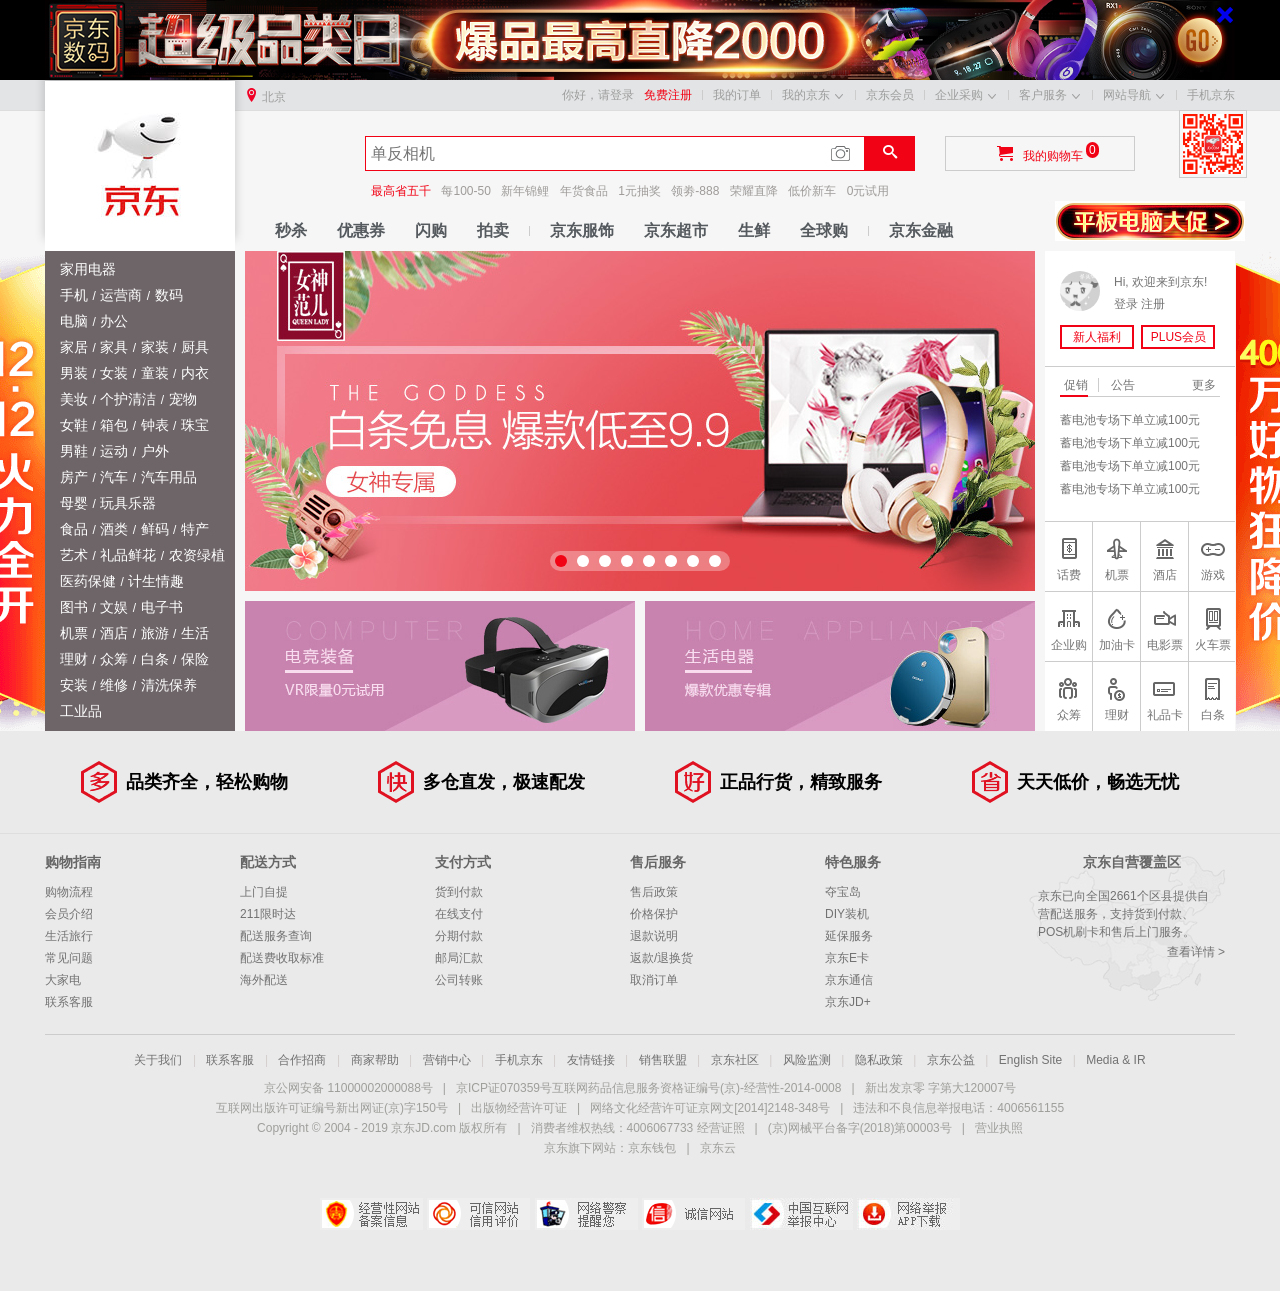
<file: index.html>
<!DOCTYPE html>
<html lang="en">
<head>
    <meta charset="UTF-8">
    <title>京东(JD.COM)-正品低价、品质保障、配送及时、轻松购物！</title>
    <meta name="description" content="京东JD.COM-专业的综合网上购物商城，为您提供正品低价的购物选择、优质便捷的服务体验。商品来自全球数十万品牌商家，囊括家电、手机、电脑、服装、居家、母婴、美妆、个护、食品、生鲜等丰富品类，满足各种购物需求。" />
    <meta name="Keywords" content="网上购物,网上商城,家电,手机,电脑,服装,居家,母婴,美妆,个护,食品,生鲜,京东" />
    <!-- 京东图标 -->
    <link rel="shortcut icon" href="favicon.ico">
    <!-- css初始化，针对浏览器 -->
    <link rel="stylesheet" href="css/normalize.css">
    <!-- 写公共样式，是对京东网页，头部和底部样式 -->
    <link rel="stylesheet" href="css/base.css">
    <!-- 京东首页的css 只写首页 独有的-->
    <link rel="stylesheet" href="css/index.css">
</head>
<body>
    <!-- 京东顶部开始 -->
    <div class="J_event">
        <a href="#" class="w">
            <i></i>
        </a>
    </div>
    <!-- 京东顶部结束 -->
    <!-- 快捷导航栏开始 -->
    <div class="shortcut">
        <div class="w">
            <ul class="fl">
                <li>
                    <i class="pos"></i>
                    北京
                </li>
            </ul>
            <ul class="fr">
                <li>
                    <a href="#">你好，请登录&nbsp;&nbsp;</a>
                    <a href="#" class="style-red">免费注册</a>
                </li>
                <li class="spacer"></li>
                <li>
                    <a href="#">我的订单</a>
                </li>
                <li class="spacer"></li>                
                <li class="dropdown">
                    <a href="#">我的京东</a>
                    <i></i>
                </li>
                <li class="spacer"></li>
                <li>
                    <a href="#">京东会员</a>
                </li>
                <li class="spacer"></li>
                <li class="dropdown">
                    <a href="#">企业采购</a>
                    <i></i>
                <li class="spacer"></li>
                </li>
                <li class="dropdown">
                    <a href="#">客户服务</a>
                    <i></i>
                </li>
                <li class="spacer"></li>
                <li class="dropdown">
                    <a href="#">网站导航</a>
                    <i></i>
                </li>
                <li class="spacer"></li>
                <li style="position: relative; z-index: 1;">
                    <a href="#">手机京东</a>
                    <div class="erweima">
                        <img src="images/mobile.png">
                    </div>
                </li>
            </ul>
        </div>
    </div>
    <!-- 快捷导航栏结束 -->
    <!-- header模块开始 -->
    <div class="header">
        <div class="w inner">
            <!-- logo部分 -->
            <div class="logo">
                <h1>
                    <a href="#" title="京东网">京东</a>
                </h1>
            </div>
            <!-- 搜索部分 -->
            <div class="search">
                <input type="search" placeholder="单反相机">
                <button>
                    <i></i>
                </button>
                <em></em>
            </div>
            <!-- 热词部分 -->
            <div class="hotwords">
                <a href="#" class="style-red">最高省五千</a>
                <a href="#">每100-50</a>
                <a href="#">新年锦鲤</a>
                <a href="#">年货食品</a>
                <a href="#">1元抽奖</a>
                <a href="#">领劵-888</a>
                <a href="#">荣耀直降</a>
                <a href="#">低价新车</a>
                <a href="#">0元试用</a>
            </div>
            <!-- 购物车部分 -->
            <div class="mycar">
                <i></i>
                <a href="#">我的购物车</a>
                <s>0</s>
            </div>
            <!-- 电脑部分 -->
            <div class="computer">
                <a href="#">
                    <img src="images/computer.jpg">
                </a>
            </div>
            <!-- 导航栏部分 -->
            <div class="navitems">
                <ul>
                    <li><a href="#">秒杀</a></li>
                    <li><a href="#">优惠券</a></li>
                    <li><a href="#">闪购</a></li>
                    <li><a href="#">拍卖</a></li>
                </ul>
                <div class="spacer"></div>
                <ul>
                    <li><a href="#">京东服饰</a></li>
                    <li><a href="#">京东超市</a></li>
                    <li><a href="#">生鲜</a></li>
                    <li><a href="#">全球购</a></li>
                </ul>
                <div class="spacer"></div>
                <ul>
                    <li><a href="#">京东金融</a></li>
                </ul>
            </div>
        </div>
    </div>
    <!-- header模块结束 -->
    <!-- main部分开始 -->
    <div class="jd">
        <div class="ad">
            <a href="#"></a>
        </div>
        <div class="w jd-inner">
            <div class="jd-col1" id="jd-col1">
                <ul>
                    <li><a href="#">家用电器</a></li>
                    <li>
                        <a href="#">手机</a>
                        <span>/</span>
                        <a href="#">运营商</a>
                        <span>/</span>
                        <a href="#">数码</a>
                    </li>
                    <li>
                        <a href="#">电脑</a>
                        <span>/</span>
                        <a href="#">办公</a>
                    </li>
                    <li>
                        <a href="#">家居</a>
                        <span>/</span>
                        <a href="#">家具</a>
                        <span>/</span>
                        <a href="#">家装</a>
                        <span>/</span>
                        <a href="#">厨具</a>
                    </li>
                    <li>
                        <a href="#">男装</a>
                        <span>/</span>
                        <a href="#">女装</a>
                        <span>/</span>
                        <a href="#">童装</a>
                        <span>/</span>
                        <a href="#">内衣</a>
                    </li>
                    <li>
                        <a href="#">美妆</a>
                        <span>/</span>
                        <a href="#">个护清洁</a>
                        <span>/</span>
                        <a href="#">宠物</a>
                    </li>
                    <li>
                        <a href="#">女鞋</a>
                        <span>/</span>
                        <a href="#">箱包</a>
                        <span>/</span>
                        <a href="#">钟表</a>
                        <span>/</span>
                        <a href="#">珠宝</a>
                    </li>
                    <li>
                        <a href="#">男鞋</a>
                        <span>/</span>
                        <a href="#">运动</a>
                        <span>/</span>
                        <a href="#">户外</a>
                    </li>
                    <li>
                        <a href="#">房产</a>
                        <span>/</span>
                        <a href="#">汽车</a>
                        <span>/</span>
                        <a href="#">汽车用品</a>
                    </li>
                    <li>
                        <a href="#">母婴</a>
                        <span>/</span>
                        <a href="#">玩具乐器</a>
                    </li>
                    <li>
                        <a href="#">食品</a>
                        <span>/</span>
                        <a href="#">酒类</a>
                        <span>/</span>
                        <a href="#">鲜码</a>
                        <span>/</span>
                        <a href="#">特产</a>
                    </li>
                    <li>
                        <a href="#">艺术</a>
                        <span>/</span>
                        <a href="#">礼品鲜花</a>
                        <span>/</span>
                        <a href="#">农资绿植</a>
                    </li>
                    <li>
                        <a href="#">医药保健</a>
                        <span>/</span>
                        <a href="#">计生情趣</a>
                    </li>
                    <li>
                        <a href="#">图书</a>
                        <span>/</span>
                        <a href="#">文娱</a>
                        <span>/</span>
                        <a href="#">电子书</a>
                    </li>
                    <li>
                        <a href="#">机票</a>
                        <span>/</span>
                        <a href="#">酒店</a>
                        <span>/</span>
                        <a href="#">旅游</a>
                        <span>/</span>
                        <a href="#">生活</a>
                    </li>
                    <li>
                        <a href="#">理财</a>
                        <span>/</span>
                        <a href="#">众筹</a>
                        <span>/</span>
                        <a href="#">白条</a>
                        <span>/</span>
                        <a href="#">保险</a>
                    </li>
                    <li>
                        <a href="#">安装</a>
                        <span>/</span>
                        <a href="#">维修</a>
                        <span>/</span>
                        <a href="#">清洗保养</a>
                    </li>
                    <li>
                        <a href="#">工业品</a>
                    </li>
                </ul>
                <div class="cate-pop" id="popCtn">
                    <div class="cate-part" id="cate-item1">
                        <img src="images/pic1.jpg" alt="">
                    </div>
                    <div class="cate-part" id="cate-item2"></div>
                    <div class="cate-part" id="cate-item3"></div>
                    <div class="cate-part" id="cate-item4"></div>
                    <div class="cate-part" id="cate-item5"></div>
                    <div class="cate-part" id="cate-item6"></div>
                    <div class="cate-part" id="cate-item7"></div>
                    <div class="cate-part" id="cate-item8"></div>
                    <div class="cate-part" id="cate-item9"></div>
                    <div class="cate-part" id="cate-item10"></div>
                    <div class="cate-part" id="cate-item11"></div>
                    <div class="cate-part" id="cate-item12"></div>
                    <div class="cate-part" id="cate-item13"></div>
                    <div class="cate-part" id="cate-item14"></div>
                    <div class="cate-part" id="cate-item15"></div>
                    <div class="cate-part" id="cate-item16"></div>
                    <div class="cate-part" id="cate-item17"></div>
                    <div class="cate-part" id="cate-item18"></div>
                </div>
            </div>
            <div class="jd-col2">
                <div class="jd-col2-hd" id="jd-col2-hd">
                    <div class="arr" id="arr">
                        <a href="#" class="arr-l" id="arr-l"></a>
                        <a href="#" class="arr-r" id="arr-r"></a>
                    </div>
                    <ul>
                        <li><a href=""><img src="images/banner.jpg" width="790" height="340"></a></li>
                        <li><a href=""><img src="images/banner2.jpg" width="790" height="340"></a></li>
                        <li><a href=""><img src="images/banner.jpg" width="790" height="340"></a></li>
                        <li><a href=""><img src="images/banner2.jpg" width="790" height="340"></a></li>
                        <li><a href=""><img src="images/banner.jpg" width="790" height="340"></a></li>
                        <li><a href=""><img src="images/banner2.jpg" width="790" height="340"></a></li>
                        <li><a href=""><img src="images/banner.jpg" width="790" height="340"></a></li>
                        <li><a href=""><img src="images/banner2.jpg" width="790" height="340"></a></li>
                    </ul>
                    <ol>
                    </ol>
                </div>
                <div class="jd-col2-bd">
                    <div>
                        <img src="images/pic1.jpg">
                    </div>
                    <div>
                        <img src="images/pic2.jpg">
                    </div>
                </div>
            </div>
            <div class="jd-col3">
                <div class="user">
                    <div class="user-info">
                        Hi, 欢迎来到京东! <br>
                        <a href="#">登录</a>
                        <a href="#">注册</a>
                        <a href="#" class="info-img">
                            <img src="images/no_login.jpg">
                        </a>
                    </div>
                    <div class="user-profit">
                        <a href="#">新人福利</a>
                        <a href="#">PLUS会员</a>
                    </div>
                </div>
                <div class="news">
                    <div class="tab-hd">
                        <a href="javascript:;" class="cuxiao">促销</a>
                        <a href="javascript:;">公告</a>
                        <a href="#" class="more">更多</a>
                        <div class="line"></div>
                    </div>
                    <div class="tab-bd">
                        <ul>
                            <li><a href="#">蓄电池专场下单立减100元</a></li>
                            <li><a href="#">蓄电池专场下单立减100元</a></li>
                            <li><a href="#">蓄电池专场下单立减100元</a></li>
                            <li><a href="#">蓄电池专场下单立减100元</a></li>
                        </ul>
                    </div>
                </div>
                <div class="jd-service">
                    <ul>
                        <li>
                            <a href="#">
                                <i  class="huafei"></i>
                                <p>话费</p>
                            </a>
                        </li>
                        <li>
                            <a href="#">
                                <i class="jipiao"></i>
                                <p>机票</p>
                            </a>
                        </li>
                        <li>
                            <a href="#">
                                <i class="jiudian"></i>
                                <p>酒店</p>
                            </a>
                        </li>
                        <li>
                            <a href="#">
                                <i class="youxi"></i>
                                <p>游戏</p>
                            </a>
                        </li>
                        <li>
                            <a href="#">
                                <i class="qiyegou"></i>
                                <p>企业购</p>
                            </a>
                        </li>
                        <li>
                            <a href="#">
                                <i class="jiayouka"></i>
                                <p>加油卡</p>
                            </a>
                        </li>
                        <li>
                            <a href="#">
                                <i class="dianyingpiao"></i>
                                <p>电影票</p>
                            </a>
                        </li>
                        <li>
                            <a href="#">
                                <i class="huochepiao"></i>
                                <p>火车票</p>
                            </a>
                        </li>
                        <li>
                            <a href="#">
                                <i class="zongchou"></i>
                                <p>众筹</p>
                            </a>
                        </li>
                        <li>
                            <a href="#">
                                <i class="licai"></i>
                                <p>理财</p>
                            </a>
                        </li>
                        <li>
                            <a href="#">
                                <i class="lipingka"></i>
                                <p>礼品卡</p>
                            </a>
                        </li>
                        <li>
                            <a href="#">
                                <i class="baitiao"></i>
                                <p>白条</p>
                            </a>
                        </li>
                    </ul>
                </div>
            </div>
        </div>
    </div>
    <!-- main部分结束 -->
    <!-- 京东底部开始 -->
    <div class="footer">
        <!-- 多快好省 -->
        <div class="footer-service">
            <div class="w footer-service-inner">
                <ul class="clearfix">
                    <li>
                        <div class="service-unit">
                            <h5>多</h5>
                            <p>品类齐全，轻松购物</p>
                        </div>
                    </li>
                    <li>
                        <div class="service-unit">
                            <h5 class="kuai">快</h5>
                            <p>多仓直发，极速配发</p>
                        </div>
                    </li>
                    <li>
                        <div class="service-unit">
                            <h5 class="hao">好</h5>
                            <p>正品行货，精致服务</p>
                        </div>
                    </li>
                    <li>
                        <div class="service-unit">
                            <h5 class="sheng">省</h5>
                            <p>天天低价，畅选无忧</p>
                        </div>
                    </li>
                </ul>
            </div>
        </div>
        <!-- 帮助模块 -->
        <div class="w help">
            <dl>
                <dt>购物指南</dt>
                <dd><a href="#">购物流程</a></dd>
                <dd><a href="#">会员介绍</a></dd>
                <dd><a href="#">生活旅行</a></dd>
                <dd><a href="#">常见问题</a></dd>
                <dd><a href="#">大家电</a></dd>
                <dd><a href="#">联系客服</a></dd>
            </dl>
            <dl>
                <dt>配送方式</dt>
                <dd><a href="#">上门自提</a></dd>
                <dd><a href="#">211限时达</a></dd>
                <dd><a href="#">配送服务查询</a></dd>
                <dd><a href="#">配送费收取标准</a></dd>
                <dd><a href="#">海外配送</a></dd>
            </dl>
            <dl>
                <dt>支付方式</dt>
                <dd><a href="#">货到付款</a></dd>
                <dd><a href="#">在线支付</a></dd>
                <dd><a href="#">分期付款</a></dd>
                <dd><a href="#">邮局汇款</a></dd>
                <dd><a href="#">公司转账</a></dd>
            </dl>
            <dl>
                <dt>售后服务</dt>
                <dd><a href="#">售后政策</a></dd>
                <dd><a href="#">价格保护</a></dd>
                <dd><a href="#">退款说明</a></dd>
                <dd><a href="#">返款/退换货</a></dd>
                <dd><a href="#">取消订单</a></dd>
            </dl>
            <dl>
                <dt>特色服务</dt>
                <dd><a href="#">夺宝岛</a></dd>
                <dd><a href="#">DIY装机</a></dd>
                <dd><a href="#">延保服务</a></dd>
                <dd><a href="#">京东E卡</a></dd>
                <dd><a href="#">京东通信</a></dd>
                <dd><a href="#">京东JD+</a></dd>
            </dl>
            <dl class="cover">
                <dt>京东自营覆盖区</dt>
                <dd class="info">京东已向全国2661个区县提供自营配送服务，支持货到付款、POS机刷卡和售后上门服务。</dd>
                <dd class="more"><a href="#">查看详情 ></a></dd>
            </dl>
        </div>
        <!-- 版权模块 -->
        <div class="w copyright">
            <div class="links">
                <a href="#">关于我们</a>
                <span>|</span>
                <a href="#">联系客服</a>
                <span>|</span>
                <a href="#">合作招商</a>
                <span>|</span>
                <a href="#">商家帮助</a>
                <span>|</span>
                <a href="#">营销中心</a>
                <span>|</span>
                <a href="#">手机京东</a>
                <span>|</span>
                <a href="#">友情链接</a>
                <span>|</span>
                <a href="#">销售联盟</a>
                <span>|</span>
                <a href="#">京东社区</a>
                <span>|</span>
                <a href="#">风险监测</a>
                <span>|</span>
                <a href="#">隐私政策</a>
                <span>|</span>
                <a href="#">京东公益</a>
                <span>|</span>
                <a href="#">English Site</a>
                <span>|</span>
                <a href="#">Media & IR</a>
            </div>
            <div class="c-info">
                <p><a href="#">京公网安备 11000002000088号<em>|</em></a>京ICP证070359号<a href="#">互联网药品信息服务资格证编号(京)-经营性-2014-0008</a><em>|</em>新出发京零 字第大120007号</p>
                <p>互联网出版许可证编号新出网证(京)字150号<em>|</em><a href="#">出版物经营许可证</a><em>|</em><a href="#">网络文化经营许可证京网文[2014]2148-348号</a><em>|</em>违法和不良信息举报电话：4006561155</p>
                <p>Copyright © 2004 - 2019  京东JD.com 版权所有<em>|</em>消费者维权热线：4006067733  <a href="#">经营证照</a><em>|</em>(京)网械平台备字(2018)第00003号<em>|</em><a href="#">营业执照</a></p>
                <p>京东旗下网站：<a href="#">京东钱包</a><em>|</em><a href="#">京东云</a></p>
            </div>
            <div class="tupian">
                <a href="#"></a>
                <a href="#" class="kexin"></a>
                <a href="#" class="jincha"></a>
                <a href="#" class="chengxin"></a>
                <a href="#" class="jubao"></a>
                <a href="#" class="app"></a>
            </div>
        </div>
    </div>
    <!--&lt;!&ndash; 京东底部结束 &ndash;&gt;-->
    <script src="js/common.js"></script>
    <script src="js/jd-col1.js"></script>
    <script src="js/jd-col2-hd.js"></script>
</body>
</html>
</file>
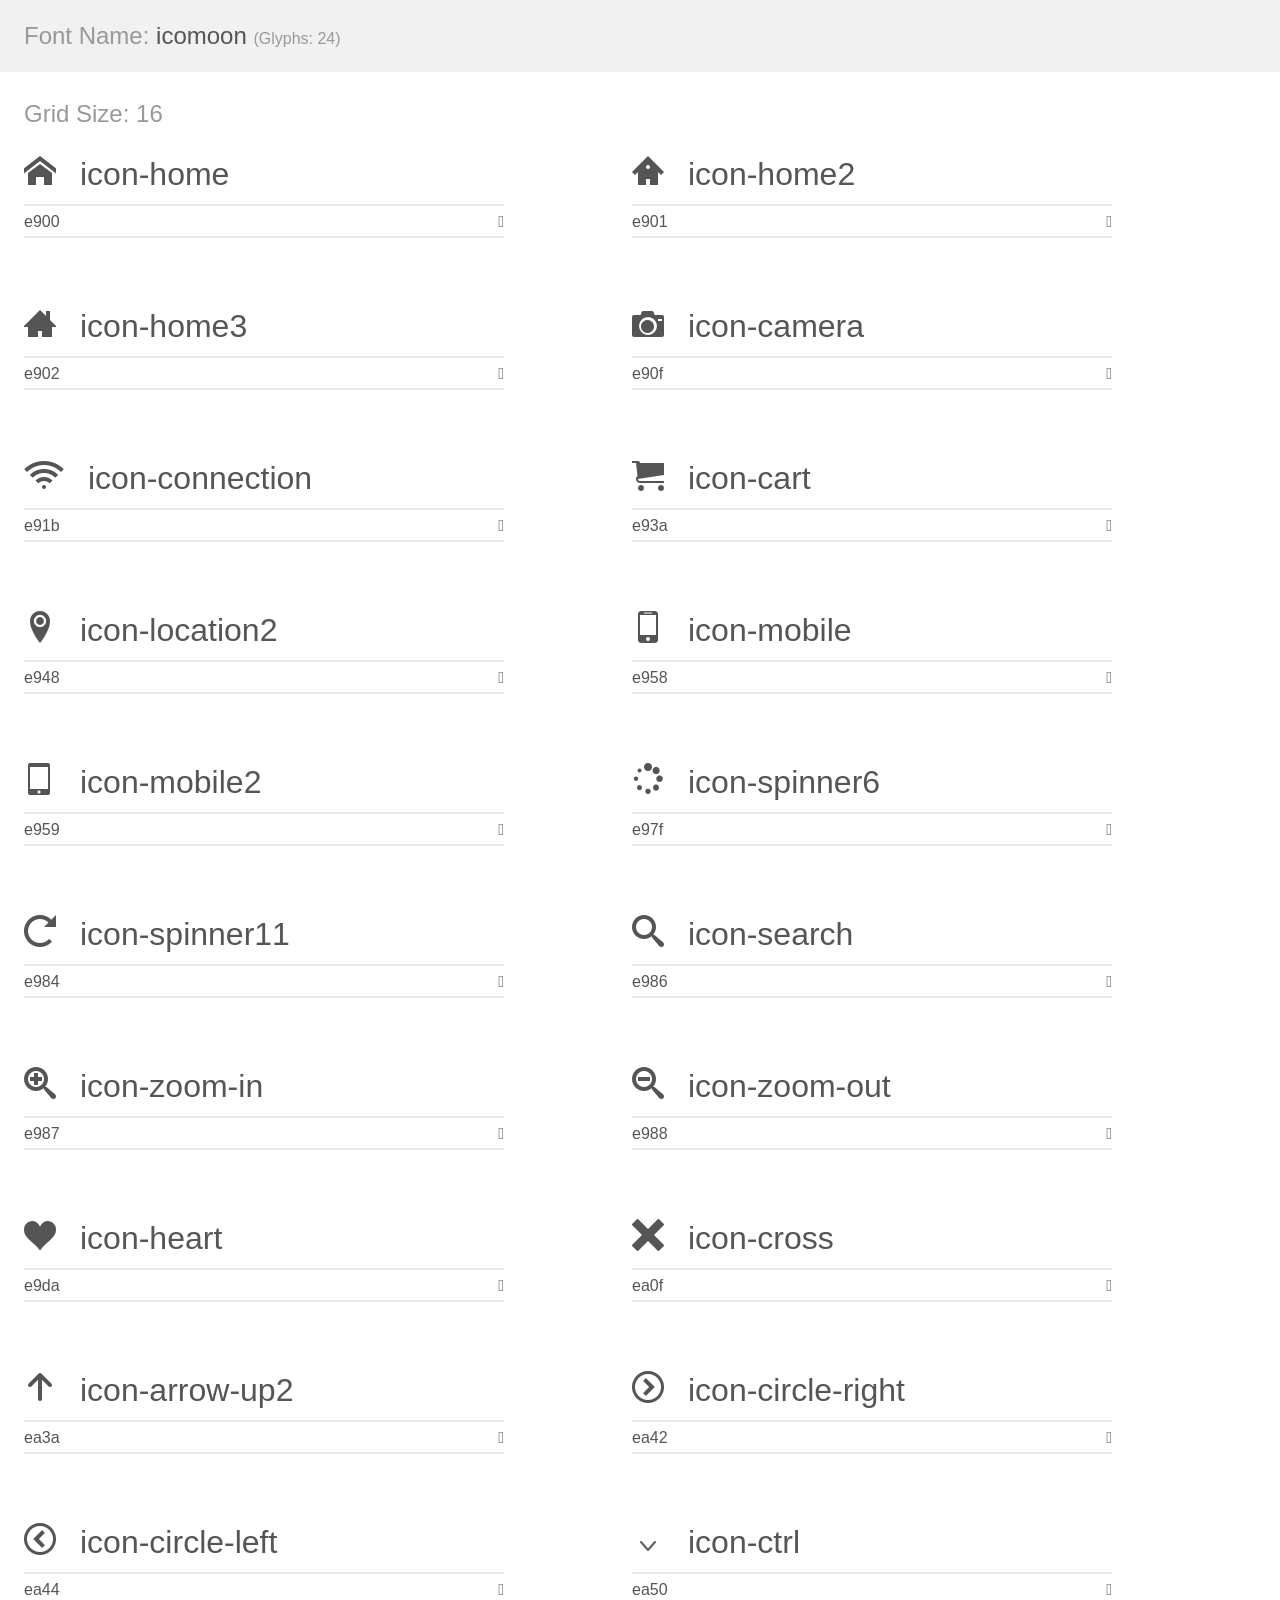
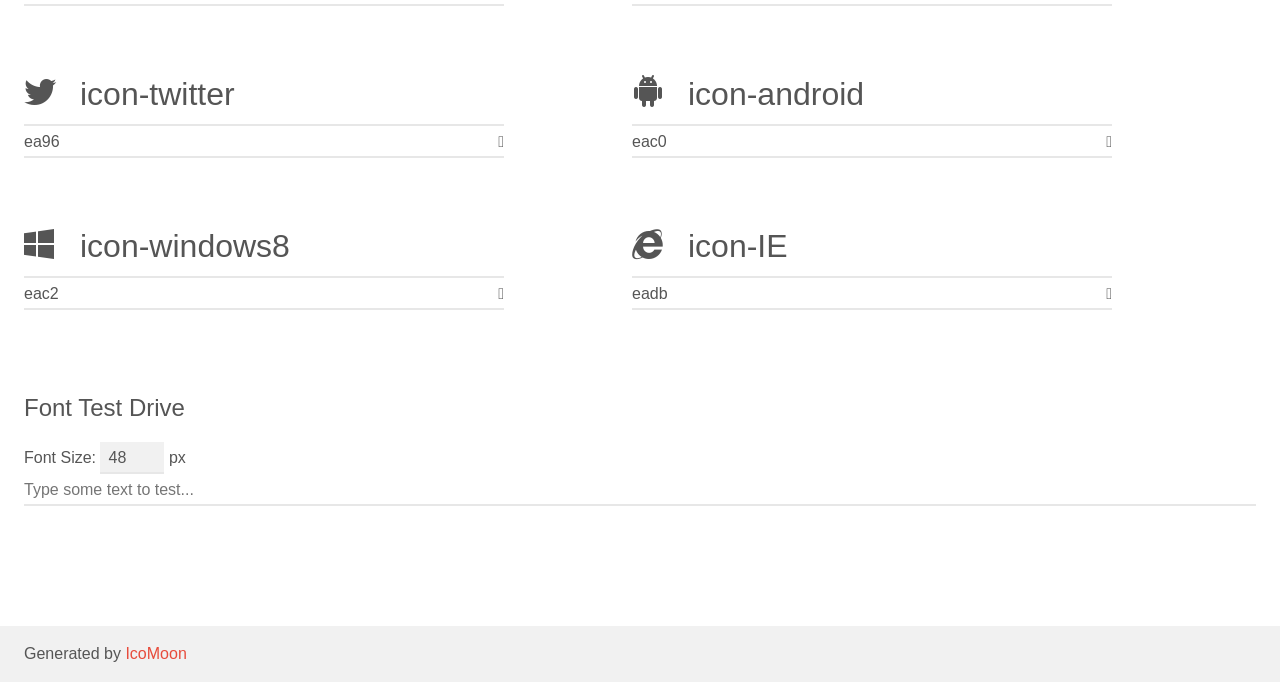
<file: icomoon/demo.html>
<!doctype html>
<html>
<head>
    <meta charset="utf-8">
    <title>IcoMoon Demo</title>
    <meta name="description" content="An Icon Font Generated By IcoMoon.io">
    <meta name="viewport" content="width=device-width, initial-scale=1">
    <link rel="stylesheet" href="demo-files/demo.css">
    <link rel="stylesheet" href="style.css"></head>
<body>
    <div class="bgc1 clearfix">
        <h1 class="mhmm mvm"><span class="fgc1">Font Name:</span> icomoon <small class="fgc1">(Glyphs:&nbsp;24)</small></h1>
    </div>
    <div class="clearfix mhl ptl">
        <h1 class="mvm mtn fgc1">Grid Size: 16</h1>
        <div class="glyph fs1">
            <div class="clearfix bshadow0 pbs">
                <span class="icon-home">
                
                </span>
                <span class="mls"> icon-home</span>
            </div>
            <fieldset class="fs0 size1of1 clearfix hidden-false">
                <input type="text" readonly value="e900" class="unit size1of2" />
                <input type="text" maxlength="1" readonly value="&#xe900;" class="unitRight size1of2 talign-right" />
            </fieldset>
            <div class="fs0 bshadow0 clearfix hidden-true">
                <span class="unit pvs fgc1">liga: </span>
                <input type="text" readonly value="home, house" class="liga unitRight" />
            </div>
        </div>
        <div class="glyph fs1">
            <div class="clearfix bshadow0 pbs">
                <span class="icon-home2">
                
                </span>
                <span class="mls"> icon-home2</span>
            </div>
            <fieldset class="fs0 size1of1 clearfix hidden-false">
                <input type="text" readonly value="e901" class="unit size1of2" />
                <input type="text" maxlength="1" readonly value="&#xe901;" class="unitRight size1of2 talign-right" />
            </fieldset>
            <div class="fs0 bshadow0 clearfix hidden-true">
                <span class="unit pvs fgc1">liga: </span>
                <input type="text" readonly value="home2, house2" class="liga unitRight" />
            </div>
        </div>
        <div class="glyph fs1">
            <div class="clearfix bshadow0 pbs">
                <span class="icon-home3">
                
                </span>
                <span class="mls"> icon-home3</span>
            </div>
            <fieldset class="fs0 size1of1 clearfix hidden-false">
                <input type="text" readonly value="e902" class="unit size1of2" />
                <input type="text" maxlength="1" readonly value="&#xe902;" class="unitRight size1of2 talign-right" />
            </fieldset>
            <div class="fs0 bshadow0 clearfix hidden-true">
                <span class="unit pvs fgc1">liga: </span>
                <input type="text" readonly value="home3, house3" class="liga unitRight" />
            </div>
        </div>
        <div class="glyph fs1">
            <div class="clearfix bshadow0 pbs">
                <span class="icon-camera">
                
                </span>
                <span class="mls"> icon-camera</span>
            </div>
            <fieldset class="fs0 size1of1 clearfix hidden-false">
                <input type="text" readonly value="e90f" class="unit size1of2" />
                <input type="text" maxlength="1" readonly value="&#xe90f;" class="unitRight size1of2 talign-right" />
            </fieldset>
            <div class="fs0 bshadow0 clearfix hidden-true">
                <span class="unit pvs fgc1">liga: </span>
                <input type="text" readonly value="camera, photo" class="liga unitRight" />
            </div>
        </div>
        <div class="glyph fs1">
            <div class="clearfix bshadow0 pbs">
                <span class="icon-connection">
                
                </span>
                <span class="mls"> icon-connection</span>
            </div>
            <fieldset class="fs0 size1of1 clearfix hidden-false">
                <input type="text" readonly value="e91b" class="unit size1of2" />
                <input type="text" maxlength="1" readonly value="&#xe91b;" class="unitRight size1of2 talign-right" />
            </fieldset>
            <div class="fs0 bshadow0 clearfix hidden-true">
                <span class="unit pvs fgc1">liga: </span>
                <input type="text" readonly value="connection, wifi" class="liga unitRight" />
            </div>
        </div>
        <div class="glyph fs1">
            <div class="clearfix bshadow0 pbs">
                <span class="icon-cart">
                
                </span>
                <span class="mls"> icon-cart</span>
            </div>
            <fieldset class="fs0 size1of1 clearfix hidden-false">
                <input type="text" readonly value="e93a" class="unit size1of2" />
                <input type="text" maxlength="1" readonly value="&#xe93a;" class="unitRight size1of2 talign-right" />
            </fieldset>
            <div class="fs0 bshadow0 clearfix hidden-true">
                <span class="unit pvs fgc1">liga: </span>
                <input type="text" readonly value="cart, purchase" class="liga unitRight" />
            </div>
        </div>
        <div class="glyph fs1">
            <div class="clearfix bshadow0 pbs">
                <span class="icon-location2">
                
                </span>
                <span class="mls"> icon-location2</span>
            </div>
            <fieldset class="fs0 size1of1 clearfix hidden-false">
                <input type="text" readonly value="e948" class="unit size1of2" />
                <input type="text" maxlength="1" readonly value="&#xe948;" class="unitRight size1of2 talign-right" />
            </fieldset>
            <div class="fs0 bshadow0 clearfix hidden-true">
                <span class="unit pvs fgc1">liga: </span>
                <input type="text" readonly value="location2, map-marker2" class="liga unitRight" />
            </div>
        </div>
        <div class="glyph fs1">
            <div class="clearfix bshadow0 pbs">
                <span class="icon-mobile">
                
                </span>
                <span class="mls"> icon-mobile</span>
            </div>
            <fieldset class="fs0 size1of1 clearfix hidden-false">
                <input type="text" readonly value="e958" class="unit size1of2" />
                <input type="text" maxlength="1" readonly value="&#xe958;" class="unitRight size1of2 talign-right" />
            </fieldset>
            <div class="fs0 bshadow0 clearfix hidden-true">
                <span class="unit pvs fgc1">liga: </span>
                <input type="text" readonly value="mobile, cell-phone" class="liga unitRight" />
            </div>
        </div>
        <div class="glyph fs1">
            <div class="clearfix bshadow0 pbs">
                <span class="icon-mobile2">
                
                </span>
                <span class="mls"> icon-mobile2</span>
            </div>
            <fieldset class="fs0 size1of1 clearfix hidden-false">
                <input type="text" readonly value="e959" class="unit size1of2" />
                <input type="text" maxlength="1" readonly value="&#xe959;" class="unitRight size1of2 talign-right" />
            </fieldset>
            <div class="fs0 bshadow0 clearfix hidden-true">
                <span class="unit pvs fgc1">liga: </span>
                <input type="text" readonly value="mobile2, cell-phone2" class="liga unitRight" />
            </div>
        </div>
        <div class="glyph fs1">
            <div class="clearfix bshadow0 pbs">
                <span class="icon-spinner6">
                
                </span>
                <span class="mls"> icon-spinner6</span>
            </div>
            <fieldset class="fs0 size1of1 clearfix hidden-false">
                <input type="text" readonly value="e97f" class="unit size1of2" />
                <input type="text" maxlength="1" readonly value="&#xe97f;" class="unitRight size1of2 talign-right" />
            </fieldset>
            <div class="fs0 bshadow0 clearfix hidden-true">
                <span class="unit pvs fgc1">liga: </span>
                <input type="text" readonly value="spinner6, loading7" class="liga unitRight" />
            </div>
        </div>
        <div class="glyph fs1">
            <div class="clearfix bshadow0 pbs">
                <span class="icon-spinner11">
                
                </span>
                <span class="mls"> icon-spinner11</span>
            </div>
            <fieldset class="fs0 size1of1 clearfix hidden-false">
                <input type="text" readonly value="e984" class="unit size1of2" />
                <input type="text" maxlength="1" readonly value="&#xe984;" class="unitRight size1of2 talign-right" />
            </fieldset>
            <div class="fs0 bshadow0 clearfix hidden-true">
                <span class="unit pvs fgc1">liga: </span>
                <input type="text" readonly value="spinner11, loading12" class="liga unitRight" />
            </div>
        </div>
        <div class="glyph fs1">
            <div class="clearfix bshadow0 pbs">
                <span class="icon-search">
                
                </span>
                <span class="mls"> icon-search</span>
            </div>
            <fieldset class="fs0 size1of1 clearfix hidden-false">
                <input type="text" readonly value="e986" class="unit size1of2" />
                <input type="text" maxlength="1" readonly value="&#xe986;" class="unitRight size1of2 talign-right" />
            </fieldset>
            <div class="fs0 bshadow0 clearfix hidden-true">
                <span class="unit pvs fgc1">liga: </span>
                <input type="text" readonly value="search, magnifier" class="liga unitRight" />
            </div>
        </div>
        <div class="glyph fs1">
            <div class="clearfix bshadow0 pbs">
                <span class="icon-zoom-in">
                
                </span>
                <span class="mls"> icon-zoom-in</span>
            </div>
            <fieldset class="fs0 size1of1 clearfix hidden-false">
                <input type="text" readonly value="e987" class="unit size1of2" />
                <input type="text" maxlength="1" readonly value="&#xe987;" class="unitRight size1of2 talign-right" />
            </fieldset>
            <div class="fs0 bshadow0 clearfix hidden-true">
                <span class="unit pvs fgc1">liga: </span>
                <input type="text" readonly value="zoom-in, magnifier2" class="liga unitRight" />
            </div>
        </div>
        <div class="glyph fs1">
            <div class="clearfix bshadow0 pbs">
                <span class="icon-zoom-out">
                
                </span>
                <span class="mls"> icon-zoom-out</span>
            </div>
            <fieldset class="fs0 size1of1 clearfix hidden-false">
                <input type="text" readonly value="e988" class="unit size1of2" />
                <input type="text" maxlength="1" readonly value="&#xe988;" class="unitRight size1of2 talign-right" />
            </fieldset>
            <div class="fs0 bshadow0 clearfix hidden-true">
                <span class="unit pvs fgc1">liga: </span>
                <input type="text" readonly value="zoom-out, magnifier3" class="liga unitRight" />
            </div>
        </div>
        <div class="glyph fs1">
            <div class="clearfix bshadow0 pbs">
                <span class="icon-heart">
                
                </span>
                <span class="mls"> icon-heart</span>
            </div>
            <fieldset class="fs0 size1of1 clearfix hidden-false">
                <input type="text" readonly value="e9da" class="unit size1of2" />
                <input type="text" maxlength="1" readonly value="&#xe9da;" class="unitRight size1of2 talign-right" />
            </fieldset>
            <div class="fs0 bshadow0 clearfix hidden-true">
                <span class="unit pvs fgc1">liga: </span>
                <input type="text" readonly value="heart, like" class="liga unitRight" />
            </div>
        </div>
        <div class="glyph fs1">
            <div class="clearfix bshadow0 pbs">
                <span class="icon-cross">
                
                </span>
                <span class="mls"> icon-cross</span>
            </div>
            <fieldset class="fs0 size1of1 clearfix hidden-false">
                <input type="text" readonly value="ea0f" class="unit size1of2" />
                <input type="text" maxlength="1" readonly value="&#xea0f;" class="unitRight size1of2 talign-right" />
            </fieldset>
            <div class="fs0 bshadow0 clearfix hidden-true">
                <span class="unit pvs fgc1">liga: </span>
                <input type="text" readonly value="cross, cancel" class="liga unitRight" />
            </div>
        </div>
        <div class="glyph fs1">
            <div class="clearfix bshadow0 pbs">
                <span class="icon-arrow-up2">
                
                </span>
                <span class="mls"> icon-arrow-up2</span>
            </div>
            <fieldset class="fs0 size1of1 clearfix hidden-false">
                <input type="text" readonly value="ea3a" class="unit size1of2" />
                <input type="text" maxlength="1" readonly value="&#xea3a;" class="unitRight size1of2 talign-right" />
            </fieldset>
            <div class="fs0 bshadow0 clearfix hidden-true">
                <span class="unit pvs fgc1">liga: </span>
                <input type="text" readonly value="arrow-up2, up2" class="liga unitRight" />
            </div>
        </div>
        <div class="glyph fs1">
            <div class="clearfix bshadow0 pbs">
                <span class="icon-circle-right">
                
                </span>
                <span class="mls"> icon-circle-right</span>
            </div>
            <fieldset class="fs0 size1of1 clearfix hidden-false">
                <input type="text" readonly value="ea42" class="unit size1of2" />
                <input type="text" maxlength="1" readonly value="&#xea42;" class="unitRight size1of2 talign-right" />
            </fieldset>
            <div class="fs0 bshadow0 clearfix hidden-true">
                <span class="unit pvs fgc1">liga: </span>
                <input type="text" readonly value="circle-right, right5" class="liga unitRight" />
            </div>
        </div>
        <div class="glyph fs1">
            <div class="clearfix bshadow0 pbs">
                <span class="icon-circle-left">
                
                </span>
                <span class="mls"> icon-circle-left</span>
            </div>
            <fieldset class="fs0 size1of1 clearfix hidden-false">
                <input type="text" readonly value="ea44" class="unit size1of2" />
                <input type="text" maxlength="1" readonly value="&#xea44;" class="unitRight size1of2 talign-right" />
            </fieldset>
            <div class="fs0 bshadow0 clearfix hidden-true">
                <span class="unit pvs fgc1">liga: </span>
                <input type="text" readonly value="circle-left, left5" class="liga unitRight" />
            </div>
        </div>
        <div class="glyph fs1">
            <div class="clearfix bshadow0 pbs">
                <span class="icon-ctrl">
                
                </span>
                <span class="mls"> icon-ctrl</span>
            </div>
            <fieldset class="fs0 size1of1 clearfix hidden-false">
                <input type="text" readonly value="ea50" class="unit size1of2" />
                <input type="text" maxlength="1" readonly value="&#xea50;" class="unitRight size1of2 talign-right" />
            </fieldset>
            <div class="fs0 bshadow0 clearfix hidden-true">
                <span class="unit pvs fgc1">liga: </span>
                <input type="text" readonly value="ctrl, control" class="liga unitRight" />
            </div>
        </div>
        <div class="glyph fs1">
            <div class="clearfix bshadow0 pbs">
                <span class="icon-twitter">
                
                </span>
                <span class="mls"> icon-twitter</span>
            </div>
            <fieldset class="fs0 size1of1 clearfix hidden-false">
                <input type="text" readonly value="ea96" class="unit size1of2" />
                <input type="text" maxlength="1" readonly value="&#xea96;" class="unitRight size1of2 talign-right" />
            </fieldset>
            <div class="fs0 bshadow0 clearfix hidden-true">
                <span class="unit pvs fgc1">liga: </span>
                <input type="text" readonly value="twitter, brand16" class="liga unitRight" />
            </div>
        </div>
        <div class="glyph fs1">
            <div class="clearfix bshadow0 pbs">
                <span class="icon-android">
                
                </span>
                <span class="mls"> icon-android</span>
            </div>
            <fieldset class="fs0 size1of1 clearfix hidden-false">
                <input type="text" readonly value="eac0" class="unit size1of2" />
                <input type="text" maxlength="1" readonly value="&#xeac0;" class="unitRight size1of2 talign-right" />
            </fieldset>
            <div class="fs0 bshadow0 clearfix hidden-true">
                <span class="unit pvs fgc1">liga: </span>
                <input type="text" readonly value="android, brand55" class="liga unitRight" />
            </div>
        </div>
        <div class="glyph fs1">
            <div class="clearfix bshadow0 pbs">
                <span class="icon-windows8">
                
                </span>
                <span class="mls"> icon-windows8</span>
            </div>
            <fieldset class="fs0 size1of1 clearfix hidden-false">
                <input type="text" readonly value="eac2" class="unit size1of2" />
                <input type="text" maxlength="1" readonly value="&#xeac2;" class="unitRight size1of2 talign-right" />
            </fieldset>
            <div class="fs0 bshadow0 clearfix hidden-true">
                <span class="unit pvs fgc1">liga: </span>
                <input type="text" readonly value="windows8, brand57" class="liga unitRight" />
            </div>
        </div>
        <div class="glyph fs1">
            <div class="clearfix bshadow0 pbs">
                <span class="icon-IE">
                
                </span>
                <span class="mls"> icon-IE</span>
            </div>
            <fieldset class="fs0 size1of1 clearfix hidden-false">
                <input type="text" readonly value="eadb" class="unit size1of2" />
                <input type="text" maxlength="1" readonly value="&#xeadb;" class="unitRight size1of2 talign-right" />
            </fieldset>
            <div class="fs0 bshadow0 clearfix hidden-true">
                <span class="unit pvs fgc1">liga: </span>
                <input type="text" readonly value="IE, browser3" class="liga unitRight" />
            </div>
        </div>
    </div>

    <!--[if gt IE 8]><!-->
    <div class="mhl clearfix mbl">
        <h1>Font Test Drive</h1>
        <label>
            Font Size: <input id="fontSize" type="number" class="textbox0 mbm"
            min="8" value="48" />
            px
        </label>
        <input id="testText" type="text" class="phl size1of1 mvl"
        placeholder="Type some text to test..." value=""/>
        <div id="testDrive" class="icon-">&nbsp;
        </div>
    </div>
    <!--<![endif]-->
    <div class="bgc1 clearfix">
        <p class="mhl">Generated by <a href="https://icomoon.io/app">IcoMoon</a></p>
    </div>

    <script src="demo-files/demo.js"></script>
</body>
</html>
</file>
<file: css/base.css>
* {
    padding: 0;
    margin: 0;
}
.w {
    width: 1190px;
    margin: auto;
}
.db {
    background-color: yellow;
    display: block;
}
.dn {
    display: none;
}
.fr {
    float: right;
}
.fl {
    float: left;
}
.style-red {
    color: #f10215 !important;
}
li {
    list-style: none;
}
input, button {
    border: 0;
}
a {
    text-decoration: none;
}
img {
    vertical-align: top;
}
.clearfix:after{
    visibility: hidden;
    clear: both;
    display: block;
    content: "";
    height: 0;
}
.clearfix{
    *zoom: 1;
}
@font-face {  /* 声明字体 */
    font-family: 'icomoon';
    src:  url('../fonts/icomoon.eot?axvffw');
    src:  url('../fonts/icomoon.eot?axvffw#iefix') format('embedded-opentype'),
        url('../fonts/icomoon.ttf?axvffw') format('truetype'),
        url('../fonts/icomoon.woff?axvffw') format('woff'),
        url('../fonts/icomoon.svg?axvffw#icomoon') format('svg');
    font-weight: normal;
    font-style: normal;
}
body {
    background-color: #f6f6f6;
}
.J_event {
    background-color: #000;
}
.J_event a {
    height: 80px;
    display: block;
    background: url(../images/header.jpg) no-repeat;
    position: relative;
}
.J_event a i {
    width: 20px;
    height: 20px;
    position: absolute;
    right: 0;
    top: 5px;
    font-family: "icomoon";
    font-style: normal;
    text-align: center;
    line-height: 20px;
    background: rgba(0, 0, 0, .4);
}
.shortcut {
    height: 30px;
    background-color: #e3e4e5; 
    border-bottom: 1px solid #dddddd;
    color: #9d9d9d;
    font-size: 12px;
    line-height: 30px;
}
.shortcut a {
    color: #9d9d9d;
    font-size: 12px;
    text-decoration: none;
}
.shortcut a:hover {
    color: #c81623;
}
.pos {
    font-family: "icomoon";
    font-style: normal;
    font-size: 14px;
    color: #f10125;
}
.shortcut .fl li {
    margin-left: 200px;
    height: 80px;
}
.shortcut .fr li {
    float: left;
}
.spacer {
    width: 1px;
    height: 10px;
    background-color: #ccc;
    margin: 10px 10px 0;
}
.dropdown {
    padding-right: 15px;
    position: relative;
}
.dropdown i {
    font-family: "icomoon";
    font-style: normal;
    font-size: 16px;
    position: absolute;
    right: -2px;
    top: -2px;
}
.erweima {
    width: 60px;
    height: 60px;
    border: 1px solid #ccc;
    padding: 3px;
    position: absolute;
    left: -8px;
    top: 30px;
}
.header {
    height: 140px;
}
.inner {
    height: 140px;
    position: relative;
}
.logo {
    width: 190px;
    height: 170px;
    position: absolute;
    top: -30px;
    left: 0;
    box-shadow: 0 -12px 10px rgba(0, 0, 0, .2);
    background: url(../images/logo.jpg) no-repeat;
}
.logo h1 {
    margin: 0;
}
.logo a {
    display: block;
    height: 170px;
    width: 190px;
    text-indent: -99999px;
    overflow: hidden;
}
.search {
    height: 35px;
    width: 550px;
    position: absolute;
    top: 25px;
    left: 320px;
}
.search input {
    width: 500px;
    height: 35px;
    border: 1px solid #f10215;
    padding-left: 5px;
    outline: none; 
    color: #989898; 
    float: left;
}
.search button {
    height: 35px;
    width: 50px;
    background-color: #f10215;
    float: left;
    cursor: pointer;
    outline: none;
}
.search i {
    font-family: "icomoon";
    color: #fff;
    font-style: normal;
    font-size: 14px;
}
.search em {
    position: absolute;
    top: 10px;
    right: 65px;
    width: 19px;
    height: 15px;
    background: url(../images/sprite-search.png) no-repeat;
    cursor: pointer;
}
.search em:hover {
    background-position: -30px 0;
}
.hotwords {
    position: absolute;
    top: 70px;
    left: 320px;
}
.hotwords a {
    color: #9e9b99;
    font-size: 12px;
    margin-left: 6px;
}
.hotwords a:hover {
    color: #f10215;
}
.mycar {
    width: 188px;
    height: 33px;
    border: 1px solid #ccc;
    position: absolute;
    top: 25px;
    right: 100px;
    text-align: center;
    line-height: 33px;
}
.mycar a {
    font-size: 12px;
    color: #f10215;
}
.mycar i {
    font-family: "icomoon";
    font-style: normal;
    color: #f10215;
    margin-right: 5px;
}
.mycar s {
    position: absolute;
    top: 5px;
    left: 140px;
    text-decoration: none;
    background-color: #f10215;
    height: 16px;
    line-height: 16px;
    font-size: 12px;
    color: #fff;
    padding: 0 3px;
    border-radius: 10px;
}
.computer {
    position: absolute;
    bottom: 10px;
    right: -10px;
}
.navitems {
    position: absolute;
    left: 200px;
    bottom: 0;
}
.navitems ul {
    float: left;
}
.navitems ul li {
    float: left;
    margin-left: 30px;
}
.navitems li a {
    font-size: 16px;
    color: #555a5f;
    font-weight: 700;
    height: 40px;
    line-height: 40px;
    display: block;
}
.navitems li a:hover {
    color: #f10215;
}
.navitems .spacer {
    float: left;
    margin-top: 15px; 
    margin-left: 20px;
    margin-right: -10px;
}


.footer {
    height: 560px;
    background-color: #eaeaea;
}
.footer-service {
    border-bottom: 1px solid #dedede;
}
.footer-service-inner {
    padding: 30px 0;
}
.footer-service-inner li {
    float: left;
    height: 42px;
    width: 297px;
}
.service-unit {
    height: 42px;
    width: 225px;
    margin: 0 auto;
    position: relative;
}
.service-unit h5 {
    width: 36px;
    height: 42px;
    position: absolute;
    top: 0;
    left: 0;
    background: url(../images/ico.png) no-repeat;
    text-indent: -9999px;
    overflow: hidden;
}
.service-unit p {
    line-height: 42px;
    margin-left: 45px;
    font-size: 18px;
    font-weight: 700;
}
.service-unit .kuai {
    background-position: 0 -43px;
}
.service-unit .hao {
    background-position: 0 -86px;
}
.service-unit .sheng {
    background-position: 0 -129px;
}
.help {
    height: 180px;
    padding-top: 20px;
    overflow: hidden;
}
.help dl {
    float: left;
    width: 195px;
}
.help dt {
    font-size: 14px;
    font-weight: 700;
    color: #666;
    height: 28px;
}
.help dd {
    height: 22px;
}
.help dd a {
    color: #727272;
    font-size: 12px;
}
.help dd a:hover {
    color: #f10215;
}
.help .cover {
    float: right;
    width: 207px;
    height: 150px;
    background: url(../images/ico_footer.png) no-repeat;
}
.cover dt {
    text-align: center;
}
.help .info {
    margin-top: 5px;
    margin-left: 10px;
    width: 175px;
    height: 50px;
    font-size: 12px;
    color: #727272;
    line-height: 18px;
}
.more {
    text-align: right;
    margin-right: 10px;
    margin-top: 5px;  
}
.copyright {
    border-top: 1px solid #ccc;
    padding-top: 15px;
}
.links {
    text-align: center;
}
.links a {
    font-size: 12px;
    color: #727272;
}
.links a:hover {
    color: #f10215;
}
.links span {
    font-size: 12px;
    color: #d4cdcd;
    margin: 0 6px;
}
.c-info {
    font-size: 12px;
    color: #9e9e9b;
    line-height: 20px;
    text-align: center;
    margin-top: 10px;
}
.c-info a {
    color: #9e9e9b;
}
.c-info a:hover {
    color: #f10215;
}
.c-info em {
    margin: 0 10px;
    font-style: normal;
}
.tupian {
    text-align: center;
    margin-top: 40px;
}
.tupian a {
    width: 103px;
    height: 32px;
    display: inline-block;
    background: url(../images/ico_footer.png) no-repeat 0 -151px;
}
.tupian .kexin {
    background-position: -104px -151px;
}
.tupian .jincha {
    background-position: 0 -184px;
}
.tupian .chengxin {
    background-position: -104px -184px;
}
.tupian .jubao {
    background-position: 0 -217px;
}
.tupian .app {
    background-position: -104px -217px;
}
</file>
<file: css/index.css>
.jd {
    /* height: 480px; */
    position: relative;
}
.jd-inner {
    height: 480px;
    position: relative;
    z-index: 1;
}
.ad {
    height: 480px;
    width: 100%;
    background: url(../images/bg.png) no-repeat top center;
    position: absolute;
    top: 0;
    left: 0;
}
.ad a {
    height: 100%;
    width: 100%;
    display: block;
}
.jd-col1 {
    height: 475px;
    width: 190px;
    background-color: #6e6568;
    float: left;
    padding-top: 5px;
    position: relative;
}
.jd-col1 ul li {
    padding-left: 15px;
    height: 26px;
    line-height: 26px;
}
.jd-col1 ul li a {
    color: #fff;
    font-size: 14px;
}
.jd-col1 ul li span {
    color: #fff;
    font-size: 12px;
}
.jd-col1 ul li:hover {
    background-color: #999395;
}
.cate-pop {
    width: 990px;
    height: 480px;
    background-color: #fff;
    position: absolute;
    top: 0;
    left: 200px;
    display: none;
    z-index: 3;
    overflow: hidden;
}
.cate-part {
    position: absolute;
}
#cate-item1 {
    width: 100%;
    height: 100%;
    background-color: pink;
    /*display: none;*/
}
#cate-item2 {
    width: 100%;
    height: 100%;
    background-color: blue;
    /*display: none;*/
}
.jd-col2 {
    height: 480px;
    width: 790px;
    float: left;
    margin-left: 10px;
}
.jd-col2-hd {
    height: 340px;
    margin-bottom: 10px;
    position: relative;
    overflow: hidden;
}
.arr {
    display: none;
}
.arr-l, .arr-r {
    position: absolute;
    top: 50%;
    margin-top: -30px;
    width: 30px;
    height: 60px;
    background: rgba(0, 0, 0, .3);
    font-family: "icomoon";
    text-align: center;
    font-size: 25px;
    line-height: 60px;
    color: #fff;
    z-index: 2;
}
.arr-l {
    left: 0;
}
.arr-r {
    right: 0;
}
.jd-col2-hd ol {
    position: absolute;
    bottom: 20px;
    left: 50%;
    margin-left: -90px;
    background: rgba(255, 255, 255, .3);
    width: 180px;
    height: 20px;
    border-radius: 10px;
}
.jd-col2-hd ol li {
    width: 12px;
    height: 12px;
    border-radius: 50%;
    float: left;
    margin: 4px 5px;
    background-color: #fff;
    cursor: pointer;
}
.jd-col2-hd ul {
    position: absolute;
}
.jd-col2-hd ul li {
    float: left;
}
.jd-col2-hd .current {
    background-color: #f10215;
}
.jd-col2-bd div {
    width: 390px;
    height: 130px;
    float: left;
}
.jd-col2-bd div img {
    width: 390px;
}
.jd-col2-bd div:nth-child(1) {
    margin-right: 10px;
}
.jd-col3 {
    height: 480px;
    width: 190px;
    float: right;
    background-color: #fff;
}
.jd-col3 a {
    color: #747474;
    font-size: 12px;
}
.user {
    height: 95px;
    padding: 20px 15px 0;
}
.user-info {
    height: 40px;
    padding-left: 54px;
    font-size: 12px;
    color: #747474;
    line-height: 22px;
    position: relative;
}
.user-info a:hover {
    color: #f10215;
}
.info-img {
    width: 40px;
    height: 40px;
    position: absolute;
    top: 0;
    left: 0;
    border-radius: 50%;
    overflow: hidden;
}
.info-img img {
    width: 100%;
    height: auto;
    /* border-radius: 50%; */
}
.user-profit {
    margin-top: 14px;
}
.user-profit a {
    width: 70px;
    height: 20px;
    border: 2px solid #f10215;
    display: inline-block;
    font-size: 12px;
    color: #f10215;
    text-align: center;
    line-height: 20px;
    margin-right: 3px;
}
.user-profit a:hover {
    background-color: #f10215;
    color: #fff;
}
.news {
    height: 149px;
    border-top: 1px solid #ccc;
    border-bottom: 1px solid #ccc;
    padding: 5px 15px 0;
}
.tab-hd {
    border-bottom: 1px solid #ccc;
    padding: 3px 0;
    position: relative;
}
.tab-hd a {
    margin: 0 4px;
}
.cuxiao {
    border-right: 1px solid #ccc;
    padding-right: 10px;
}
.news .more {
    position: absolute;
    top: 7px;
    right: 0;
}
.line {
    width: 28px;
    height: 2px;
    background-color: #f10215;
    position: absolute;
    bottom: -1px;
    left: 0;
}
.tab-bd {
    margin-top: 10px;
}
.tab-bd li {
    height: 23px;
    line-height: 23px;
}
.jd-service {
    height: 209px;
    width: 190px;
    overflow: hidden;
}
.jd-service ul {
    width: 195px;
}
.jd-service li {
    width: 47px;
    height: 69px;
    float: left;
    border-right: 1px solid #ccc;
    border-bottom: 1px solid #ccc;
}
.jd-service li a {
    width: 100%;
    height: 100%;
    display: block;
}
.jd-service li a:hover {
    color: #f10215;
}
.jd-service i {
    display: block;
    width: 24px;
    height: 24px;
    margin: 15px auto 8px;
    background: url(../images/sprite_fs@1x.png) no-repeat;
}
.jd-service .huafei {
    background-position: 0 -88px;
}
.jd-service .jipiao {
    background-position: 0 -44px;
}
.jd-service .jiudian {
    background-position: -44px -88px;
}
.jd-service .youxi {
    background-position: -88px 0;
}
.jd-service .qiyegou {
    background-position: -88px -44px;
}
.jd-service .dianyingpiao {
    background-position: -44px -44px;
}
.jd-service .huochepiao {
    background-position: -88px -88px;
}
.jd-service .zongchou {
    background-position: -133px 0;
}
.jd-service .licai {
    background-position: -133px -44px;    
}
.jd-service .lipingka {
    background-position: -133px -88px;
}
.jd-service .baitiao {
    background-position: -44px 0;
}
.jd-service p {
    text-align: center;
}
</file>
<file: icomoon/demo-files/demo.css>
body {
  padding: 0;
  margin: 0;
  font-family: sans-serif;
  font-size: 1em;
  line-height: 1.5;
  color: #555;
  background: #fff;
}
h1 {
  font-size: 1.5em;
  font-weight: normal;
}
small {
  font-size: .66666667em;
}
a {
  color: #e74c3c;
  text-decoration: none;
}
a:hover, a:focus {
  box-shadow: 0 1px #e74c3c;
}
.bshadow0, input {
  box-shadow: inset 0 -2px #e7e7e7;
}
input:hover {
  box-shadow: inset 0 -2px #ccc;
}
input, fieldset {
  font-family: sans-serif;
  font-size: 1em;
  margin: 0;
  padding: 0;
  border: 0;
}
input {
  color: inherit;
  line-height: 1.5;
  height: 1.5em;
  padding: .25em 0;
}
input:focus {
  outline: none;
  box-shadow: inset 0 -2px #449fdb;
}
.glyph {
  font-size: 16px;
  width: 15em;
  padding-bottom: 1em;
  margin-right: 4em;
  margin-bottom: 1em;
  float: left;
  overflow: hidden;
}
.liga {
  width: 80%;
  width: calc(100% - 2.5em);
}
.talign-right {
  text-align: right;
}
.talign-center {
  text-align: center;
}
.bgc1 {
  background: #f1f1f1;
}
.fgc1 {
  color: #999;
}
.fgc0 {
  color: #000;
}
p {
  margin-top: 1em;
  margin-bottom: 1em;
}
.mvm {
  margin-top: .75em;
  margin-bottom: .75em;
}
.mtn {
  margin-top: 0;
}
.mtl, .mal {
  margin-top: 1.5em;
}
.mbl, .mal {
  margin-bottom: 1.5em;
}
.mal, .mhl {
  margin-left: 1.5em;
  margin-right: 1.5em;
}
.mhmm {
  margin-left: 1em;
  margin-right: 1em;
}
.mls {
  margin-left: .25em;
}
.ptl {
  padding-top: 1.5em;
}
.pbs, .pvs {
  padding-bottom: .25em;
}
.pvs, .pts {
  padding-top: .25em;
}
.unit {
  float: left;
}
.unitRight {
  float: right;
}
.size1of2 {
  width: 50%;
}
.size1of1 {
  width: 100%;
}
.clearfix:before, .clearfix:after {
  content: " ";
  display: table;
}
.clearfix:after {
  clear: both;
}
.hidden-true {
  display: none;
}
.textbox0 {
  width: 3em;
  background: #f1f1f1;
  padding: .25em .5em;
  line-height: 1.5;
  height: 1.5em;
}
#testDrive {
  display: block;
  padding-top: 24px;
  line-height: 1.5;
}
.fs0 {
  font-size: 16px;
}
.fs1 {
  font-size: 32px;
}
</file>
<file: icomoon/style.css>
@font-face {
  font-family: 'icomoon';
  src:  url('fonts/icomoon.eot?zf66al');
  src:  url('fonts/icomoon.eot?zf66al#iefix') format('embedded-opentype'),
    url('fonts/icomoon.ttf?zf66al') format('truetype'),
    url('fonts/icomoon.woff?zf66al') format('woff'),
    url('fonts/icomoon.svg?zf66al#icomoon') format('svg');
  font-weight: normal;
  font-style: normal;
}

[class^="icon-"], [class*=" icon-"] {
  /* use !important to prevent issues with browser extensions that change fonts */
  font-family: 'icomoon' !important;
  speak: none;
  font-style: normal;
  font-weight: normal;
  font-variant: normal;
  text-transform: none;
  line-height: 1;

  /* Better Font Rendering =========== */
  -webkit-font-smoothing: antialiased;
  -moz-osx-font-smoothing: grayscale;
}

.icon-home:before {
  content: "\e900";
}
.icon-home2:before {
  content: "\e901";
}
.icon-home3:before {
  content: "\e902";
}
.icon-camera:before {
  content: "\e90f";
}
.icon-connection:before {
  content: "\e91b";
}
.icon-cart:before {
  content: "\e93a";
}
.icon-location2:before {
  content: "\e948";
}
.icon-mobile:before {
  content: "\e958";
}
.icon-mobile2:before {
  content: "\e959";
}
.icon-spinner6:before {
  content: "\e97f";
}
.icon-spinner11:before {
  content: "\e984";
}
.icon-search:before {
  content: "\e986";
}
.icon-zoom-in:before {
  content: "\e987";
}
.icon-zoom-out:before {
  content: "\e988";
}
.icon-heart:before {
  content: "\e9da";
}
.icon-cross:before {
  content: "\ea0f";
}
.icon-arrow-up2:before {
  content: "\ea3a";
}
.icon-circle-right:before {
  content: "\ea42";
}
.icon-circle-left:before {
  content: "\ea44";
}
.icon-ctrl:before {
  content: "\ea50";
}
.icon-twitter:before {
  content: "\ea96";
}
.icon-android:before {
  content: "\eac0";
}
.icon-windows8:before {
  content: "\eac2";
}
.icon-IE:before {
  content: "\eadb";
}
</file>
